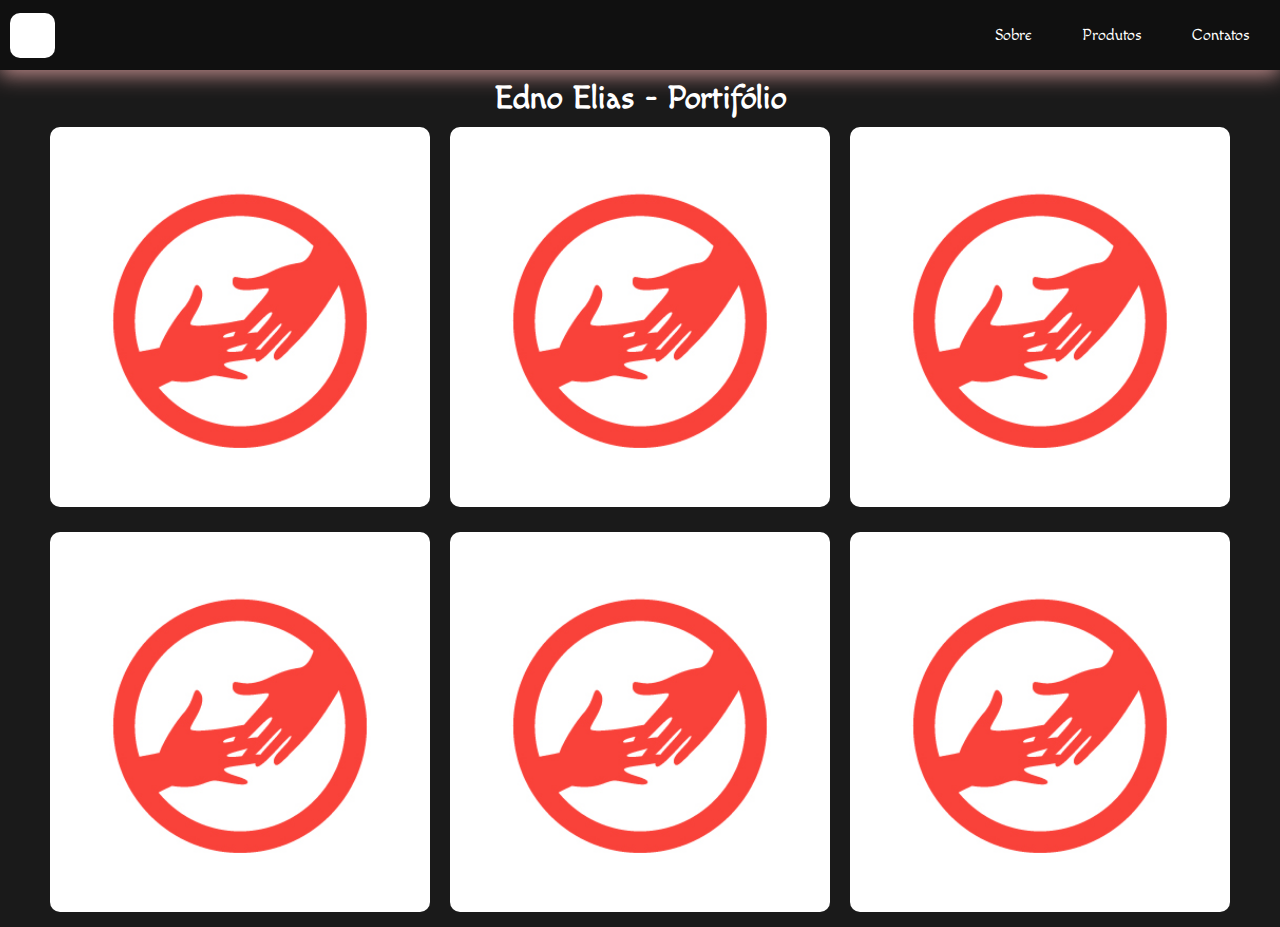
<file: index.html>
<!DOCTYPE html>
<html lang="pt-br">
<head>
    <meta charset="UTF-8">
    <meta http-equiv="X-UA-Compatible" content="IE=edge">
    <meta name="viewport" content="width=device-width, initial-scale=1.0">
    <title>Projeto FLEX</title>
    <link href="https://fonts.googleapis.com/css2?family=Macondo&display=swap" rel="stylesheet">
    <link rel="stylesheet" href="css/style.css"
</head>
<body>
    <header>
        <div class="logo"></div>
         <ul class="menu">
            <li> <a href="#">Sobre</a> </li>
            <li> <a href="#">Produtos</a> </li>
            <li> <a href="#">Contatos</a> </li>
        </ul>
      </header>
      <h1>Edno Elias - Portifólio</h1>
      <section class="container">
          <div>
              <img src="img/logo1.jpg" alt="" title="">
          </div>
          <div>
            <img src="img/logo1.jpg" alt="" title="">
        </div>
        <div>
            <img src="img/logo1.jpg" alt="" title="">
        </div>
        <div>
            <img src="img/logo1.jpg" alt="" title="">
        </div>
        <div>
            <img src="img/logo1.jpg" alt="" title="">
        </div>
        <div>
            <img src="img/logo1.jpg" alt="" title="">
        </div>
      </section>
</body>
</html>
</file>
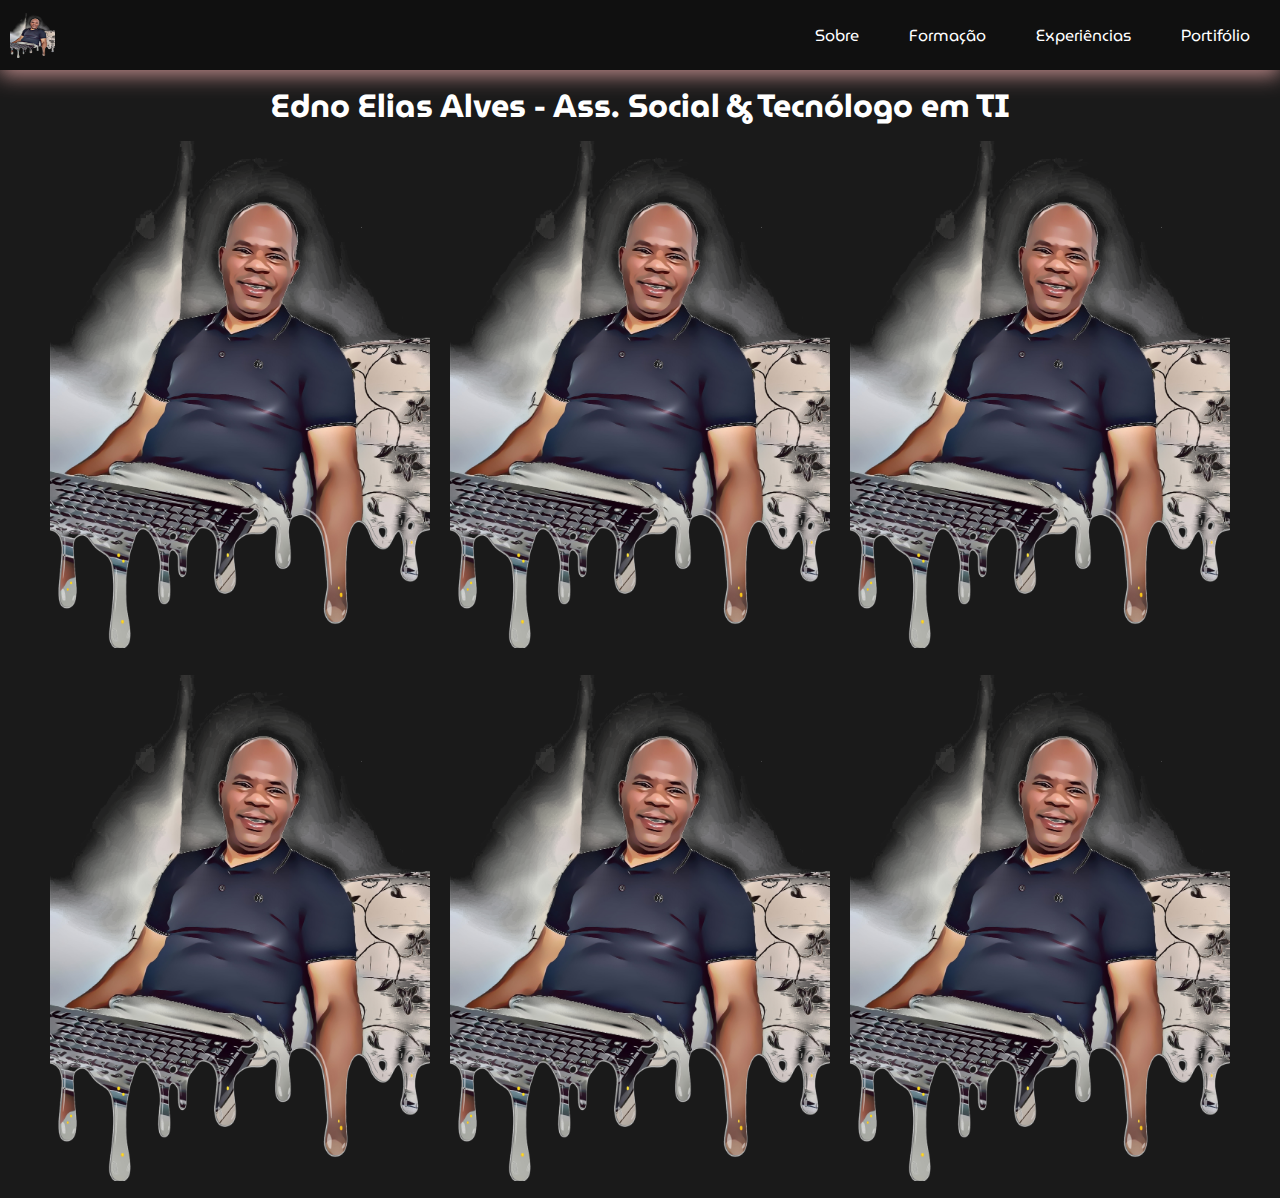
<file: Solo1/index.html>
<!DOCTYPE html>
<html lang="en">
<head>
    <meta charset="UTF-8">
    <meta http-equiv="X-UA-Compatible" content="IE=edge">
    <meta name="viewport" content="width=device-width, initial-scale=1.0">
    <title>Projeto01</title>
    <link href="https://fonts.googleapis.com/css2?family=Macondo&family=MuseoModerno&display=swap" rel="stylesheet">
    <link rel="stylesheet" href="css/estilo.css">
</head>
<body>
    <header>
        <div class="logo">
            <img src="img/ed1.png">
        </div>
        <ul class="menu">
            <li><a href="#">Sobre</a></li>
            <li><a href="#">Formação</a></li>
            <li><a href="#">Experiências</a></li>
            <li><a href="#">Portifólio</a></li>
        </ul>
    </header>
    <h1>Edno Elias Alves - Ass. Social & Tecnólogo em TI</h1>
    <section class="container">
        <div>
            <img src="img/ed1.png" alt="imagem" title="minha-foto">
        </div>
        <div>
            <img src="img/ed1.png"  alt="imagem" title="minha-foto">
        </div>
        <div>
            <img src="img/ed1.png"  alt="imagem" title="minha-foto">
        </div>
        <div>
            <img src="img/ed1.png"  alt="imagem" title="minha-foto">
        </div>
        <div>
            <img src="img/ed1.png"  alt="imagem" title="minha-foto">
        </div>
        <div>
            <img src="img/ed1.png"  alt="imagem" title="minha-foto">
        </div>
    </section>
</body>
</html>
</file>
<file: css/style.css>
*{
    padding: 0;
    margin: 0;
    box-sizing: border-box;
    /*font-family: 'Macondo', cursive;*/
    /*font-family: 'Roboto', sans-serif;*/
    font-family: 'Macondo', cursive;
}
body{
    width: 100%;
    height: 100vh;
    background-color:#1a1a1a;
}
.logo{
    width: 45px;
    height: 45px;
    border-radius: 10px;
    background-color: white;
}

header{
    width: 100%;
    height: 70px;
    box-shadow: 0px 5px 20px #c08c8c;
    background-color: #101010;
    display: flex;/*UM AO LADO DO OUTRO*/
    justify-content: space-between;/*UM EM CADA LADO*/
    flex-wrap: wrap;/*No caso de telas bem pequenas*/
    height: 70px;
    padding: 10px;
    align-items: center;    
}
.menu{
    list-style:none;
    display: flex;
    flex-wrap: wrap;/*No caso de telas bem pequenas*/
}
.menu li a{
    color: white;
    text-decoration: none;
    display:block;
    margin-left: 10px;
  padding: 10px 20px 10px 20px;
   
}
.menu li a:hover{
    color: white;
    text-decoration: none;
    display:block;
    margin-left: 10px;
    background-color: #333333;
    border-radius: 10px;
}
h1{
    color: white;
    text-align: center;
    margin-top: 10px;
}
.container{
    max-width: 1200px;/*tamnho máximo*/
    margin: 0 auto;/*centralizar*/
    display: flex;
    flex-wrap: wrap;/*quebrar*/
}
.container div{
    /*flex-grow: ; --ajustar dentro de um container maior*/
    /*flex-shrink: ;  - definir de diminui ou não*/
    /*flex-basis: ; - (tamanho mínimo até onde alcançar)*/
    flex: 1 1 350px;
    margin: 10px;

}
img{
    width: 100%;
    border-radius: 10px;
}
</file>
<file: Solo1/css/estilo.css>
*{
    padding: 0;
    margin: 0;
    box-sizing: border-box;
    /*font-family: 'Macondo', cursive;*/
    font-family: 'MuseoModerno', cursive;
}
body{
    width: 100%;
    height: 100vh;
    background-color: #1a1a1a;
}

.logo{
width: 45px;
height: 45px;
border-radius: 10px;
}

header{
    width: 100%;
    height: 70px;
    box-shadow: 0px 5px 20px #c08c8c;
    background-color: #101010;
    display: flex;
    justify-content: space-between;
    align-items: center;
    padding: 10px;
}
.logo img{
    width: 45px;
    height: 45px;
}
.menu{
    list-style: none;
    display: flex;
    flex-wrap: wrap;
}
.menu li a{
    display: block;
    text-decoration: none;
    color: #fff;
    margin-left: 10px;
    padding: 10px 20px 10px 20px;
}
.menu li a:hover{
    background-color: #333;
    border-radius: 15px;
}
h1{
    color: white;
    margin-top: 10px;
    text-align: center;
}
.container{
   max-width: 1200px;
   display: flex;
   margin: 0 auto;
   flex-wrap: wrap;
}
.container div{
    flex: 1 1 350px;
    margin: 10px;
}
.container div img{
    width: 100%;
    border-radius: 12px;
}
</file>
